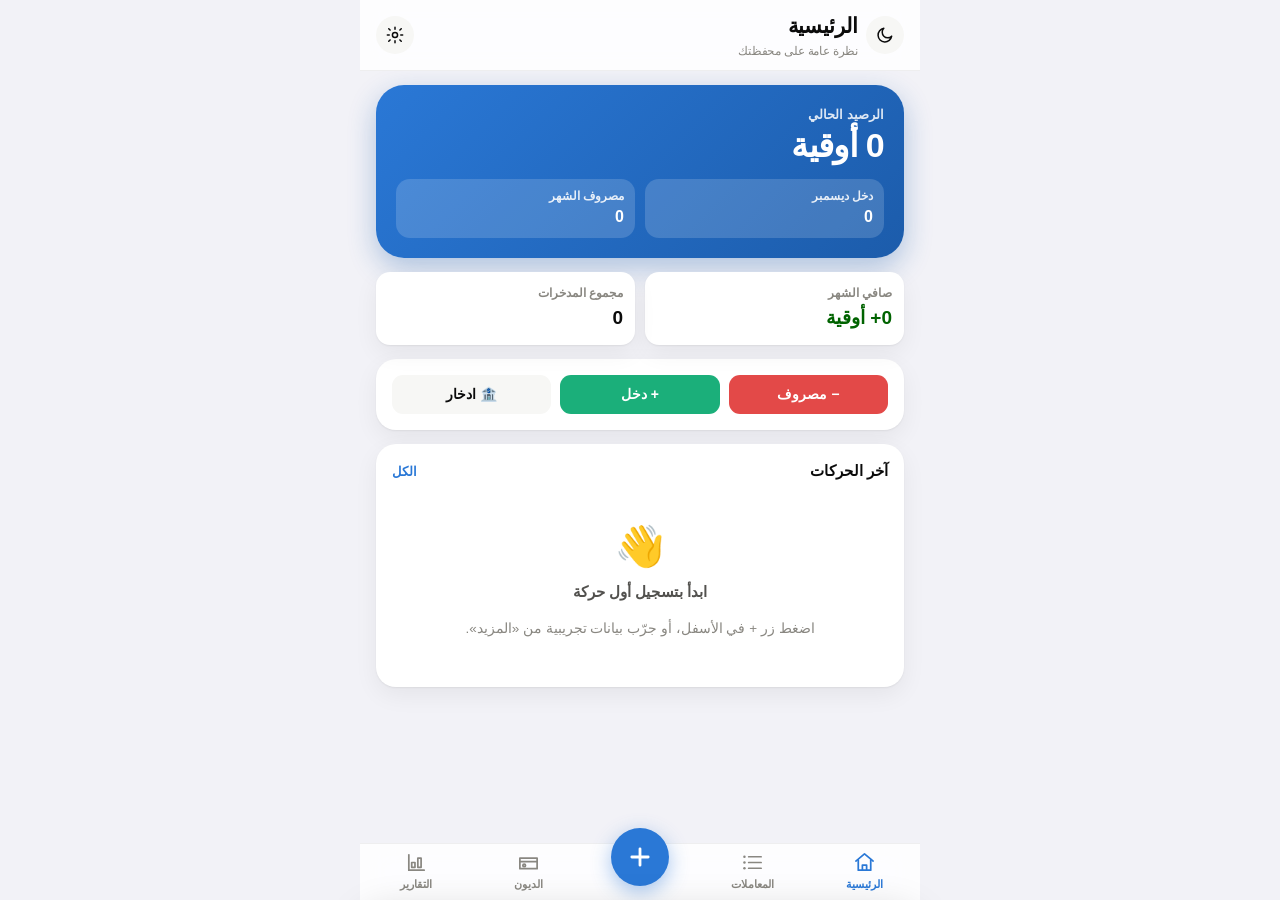
<file: masarif/index.html>
<!DOCTYPE html>
<html lang="ar" dir="rtl">
<head>
<meta charset="utf-8">
<meta name="viewport" content="width=device-width, initial-scale=1, viewport-fit=cover">
<title>مصاريف — دفتر الحسابات و الدخل</title>
<meta name="description" content="محفظتك على الهاتف: المصروفات، الراتب، المدخرات، الديون والتقارير. يعمل بدون إنترنت وبياناتك تبقى على جهازك.">

<meta name="theme-color" content="#f2f2f7" media="(prefers-color-scheme: light)">
<meta name="theme-color" content="#000000" media="(prefers-color-scheme: dark)">
<meta name="apple-mobile-web-app-capable" content="yes">
<meta name="mobile-web-app-capable" content="yes">
<meta name="apple-mobile-web-app-status-bar-style" content="default">
<meta name="apple-mobile-web-app-title" content="مصاريف">
<meta name="format-detection" content="telephone=no">

<link rel="manifest" href="manifest.webmanifest">
<link rel="apple-touch-icon" href="icons/icon-180.png">
<link rel="icon" type="image/png" sizes="192x192" href="icons/icon-192.png">
<link rel="stylesheet" href="css/app.css">
</head>
<body>

<!-- ملف الأيقونات المتجهة المستخدمة في الواجهة -->
<svg width="0" height="0" style="position:absolute" aria-hidden="true" focusable="false">
  <defs>
    <symbol id="i-home" viewBox="0 0 24 24" fill="none" stroke="currentColor" stroke-width="1.8" stroke-linecap="round" stroke-linejoin="round">
      <path d="M3 10.5 12 3l9 7.5"/><path d="M5.5 9.5V20h13V9.5"/><path d="M9.8 20v-5.3h4.4V20"/>
    </symbol>
    <symbol id="i-list" viewBox="0 0 24 24" fill="none" stroke="currentColor" stroke-width="1.8" stroke-linecap="round" stroke-linejoin="round">
      <path d="M8 6h13M8 12h13M8 18h13"/><circle cx="3.6" cy="6" r="1.3" fill="currentColor" stroke="none"/><circle cx="3.6" cy="12" r="1.3" fill="currentColor" stroke="none"/><circle cx="3.6" cy="18" r="1.3" fill="currentColor" stroke="none"/>
    </symbol>
    <symbol id="i-debt" viewBox="0 0 24 24" fill="none" stroke="currentColor" stroke-width="1.8" stroke-linecap="round" stroke-linejoin="round">
      <path d="M3 7.5h18v11H3z"/><path d="M3 11h18"/><circle cx="7.5" cy="15" r="1.4"/>
    </symbol>
    <symbol id="i-chart" viewBox="0 0 24 24" fill="none" stroke="currentColor" stroke-width="1.8" stroke-linecap="round" stroke-linejoin="round">
      <path d="M4 20V4"/><path d="M4 20h16"/><rect x="7" y="12" width="3.4" height="5"/><rect x="13.4" y="7.5" width="3.4" height="9.5"/>
    </symbol>
    <symbol id="i-gear" viewBox="0 0 24 24" fill="none" stroke="currentColor" stroke-width="1.8" stroke-linecap="round" stroke-linejoin="round">
      <circle cx="12" cy="12" r="3.1"/>
      <path d="M12 2.8v2.3M12 18.9v2.3M4.5 4.5l1.6 1.6M17.9 17.9l1.6 1.6M2.8 12h2.3M18.9 12h2.3M4.5 19.5l1.6-1.6M17.9 6.1l1.6-1.6"/>
    </symbol>
    <symbol id="i-plus" viewBox="0 0 24 24" fill="none" stroke="currentColor" stroke-width="2.4" stroke-linecap="round">
      <path d="M12 5v14M5 12h14"/>
    </symbol>
    <symbol id="i-prev" viewBox="0 0 24 24" fill="none" stroke="currentColor" stroke-width="2" stroke-linecap="round" stroke-linejoin="round">
      <path d="M15 5l-7 7 7 7"/>
    </symbol>
    <symbol id="i-next" viewBox="0 0 24 24" fill="none" stroke="currentColor" stroke-width="2" stroke-linecap="round" stroke-linejoin="round">
      <path d="M9 5l7 7-7 7"/>
    </symbol>
    <symbol id="i-search" viewBox="0 0 24 24" fill="none" stroke="currentColor" stroke-width="2" stroke-linecap="round">
      <circle cx="10.5" cy="10.5" r="6.5"/><path d="M15.5 15.5 21 21"/>
    </symbol>
    <symbol id="i-lock" viewBox="0 0 24 24" fill="none" stroke="currentColor" stroke-width="1.8" stroke-linecap="round" stroke-linejoin="round">
      <rect x="5" y="10.5" width="14" height="10" rx="2.4"/><path d="M8.3 10.5V7.8a3.7 3.7 0 0 1 7.4 0v2.7"/>
    </symbol>
    <symbol id="i-chev" viewBox="0 0 24 24" fill="none" stroke="currentColor" stroke-width="2.2" stroke-linecap="round" stroke-linejoin="round">
      <path d="M14 6l-6 6 6 6"/>
    </symbol>
    <symbol id="i-piggy" viewBox="0 0 24 24" fill="none" stroke="currentColor" stroke-width="1.8" stroke-linecap="round" stroke-linejoin="round">
      <path d="M4 13.5a6.5 6.5 0 0 1 6.5-6.5h4A5.5 5.5 0 0 1 20 12.5v1a5.5 5.5 0 0 1-5.5 5.5h-4A6.5 6.5 0 0 1 4 13.5z"/>
      <circle cx="15.5" cy="12" r="1" fill="currentColor" stroke="none"/><path d="M8 19v1.6M16 19v1.6"/>
    </symbol>
    <symbol id="i-trash" viewBox="0 0 24 24" fill="none" stroke="currentColor" stroke-width="1.8" stroke-linecap="round" stroke-linejoin="round">
      <path d="M4 7h16"/><path d="M9.5 7V4.8h5V7"/><path d="M6.4 7l.9 12.4h9.4L17.6 7"/><path d="M10.4 11v5M13.6 11v5"/>
    </symbol>
    <symbol id="i-theme" viewBox="0 0 24 24" fill="none" stroke="currentColor" stroke-width="1.8" stroke-linecap="round" stroke-linejoin="round">
      <path d="M20 13.4A8.2 8.2 0 1 1 10.6 4a6.6 6.6 0 0 0 9.4 9.4z"/>
    </symbol>
  </defs>
</svg>

<div class="app">

  <header class="topbar">
    <button class="icon-btn" id="themeBtn" type="button" aria-label="تبديل الوضع الليلي">
      <svg aria-hidden="true"><use href="#i-theme"/></svg>
    </button>
    <h1 id="screenTitle">الرئيسية<span class="sub" id="screenSub">نظرة عامة على محفظتك</span></h1>
    <button class="icon-btn" id="moreBtn" type="button" aria-label="المزيد والإعدادات">
      <svg aria-hidden="true"><use href="#i-gear"/></svg>
    </button>
  </header>

  <main>
    <section class="screen is-active" id="screen-home"    role="tabpanel" aria-labelledby="tab-home"></section>
    <section class="screen"           id="screen-tx"      role="tabpanel" aria-labelledby="tab-tx"></section>
    <section class="screen"           id="screen-debts"   role="tabpanel" aria-labelledby="tab-debts"></section>
    <section class="screen"           id="screen-reports" role="tabpanel" aria-labelledby="tab-reports"></section>
    <section class="screen"           id="screen-goals"   aria-label="المدخرات"></section>
    <section class="screen"           id="screen-more"    aria-label="المزيد والإعدادات"></section>
  </main>

  <nav class="tabbar" role="tablist" aria-label="أقسام التطبيق">
    <button type="button" id="tab-home"    role="tab" aria-selected="true"  data-screen="home">
      <svg aria-hidden="true"><use href="#i-home"/></svg>الرئيسية
    </button>
    <button type="button" id="tab-tx"      role="tab" aria-selected="false" data-screen="tx">
      <svg aria-hidden="true"><use href="#i-list"/></svg>المعاملات
    </button>
    <button type="button" tabindex="-1" aria-hidden="true"></button>
    <button type="button" id="tab-debts"   role="tab" aria-selected="false" data-screen="debts">
      <svg aria-hidden="true"><use href="#i-debt"/></svg>الديون
    </button>
    <button type="button" id="tab-reports" role="tab" aria-selected="false" data-screen="reports">
      <svg aria-hidden="true"><use href="#i-chart"/></svg>التقارير
    </button>
  </nav>

  <button class="fab" id="fab" type="button" aria-label="إضافة معاملة جديدة">
    <svg aria-hidden="true"><use href="#i-plus"/></svg>
  </button>
</div>

<!-- اللوح المنسدل العام -->
<div class="scrim" id="scrim" hidden></div>
<div class="sheet" id="sheet" role="dialog" aria-modal="true" aria-labelledby="sheetTitle" hidden>
  <div class="sheet-head">
    <button type="button" id="sheetClose">إلغاء</button>
    <h2 id="sheetTitle"></h2>
    <button type="button" id="sheetAction" hidden>حفظ</button>
  </div>
  <div class="sheet-body" id="sheetBody"></div>
</div>

<!-- شاشة القفل برمز PIN -->
<div class="lock" id="lock" role="dialog" aria-modal="true" aria-labelledby="lockTitle">
  <div class="ico" aria-hidden="true">🔒</div>
  <h2 id="lockTitle">أدخل رمز القفل</h2>
  <div class="dots" id="lockDots" aria-hidden="true"><i></i><i></i><i></i><i></i></div>
  <p class="msg" id="lockMsg" role="status" aria-live="polite"></p>
  <div class="keypad" id="keypad"></div>
</div>

<div class="toast" id="toast" role="status" aria-live="polite"><div></div></div>

<script src="js/format.js"></script>
<script src="js/db.js"></script>
<script src="js/ui.js"></script>
<script src="js/charts.js"></script>
<script src="js/app.js"></script>
</body>
</html>
</file>
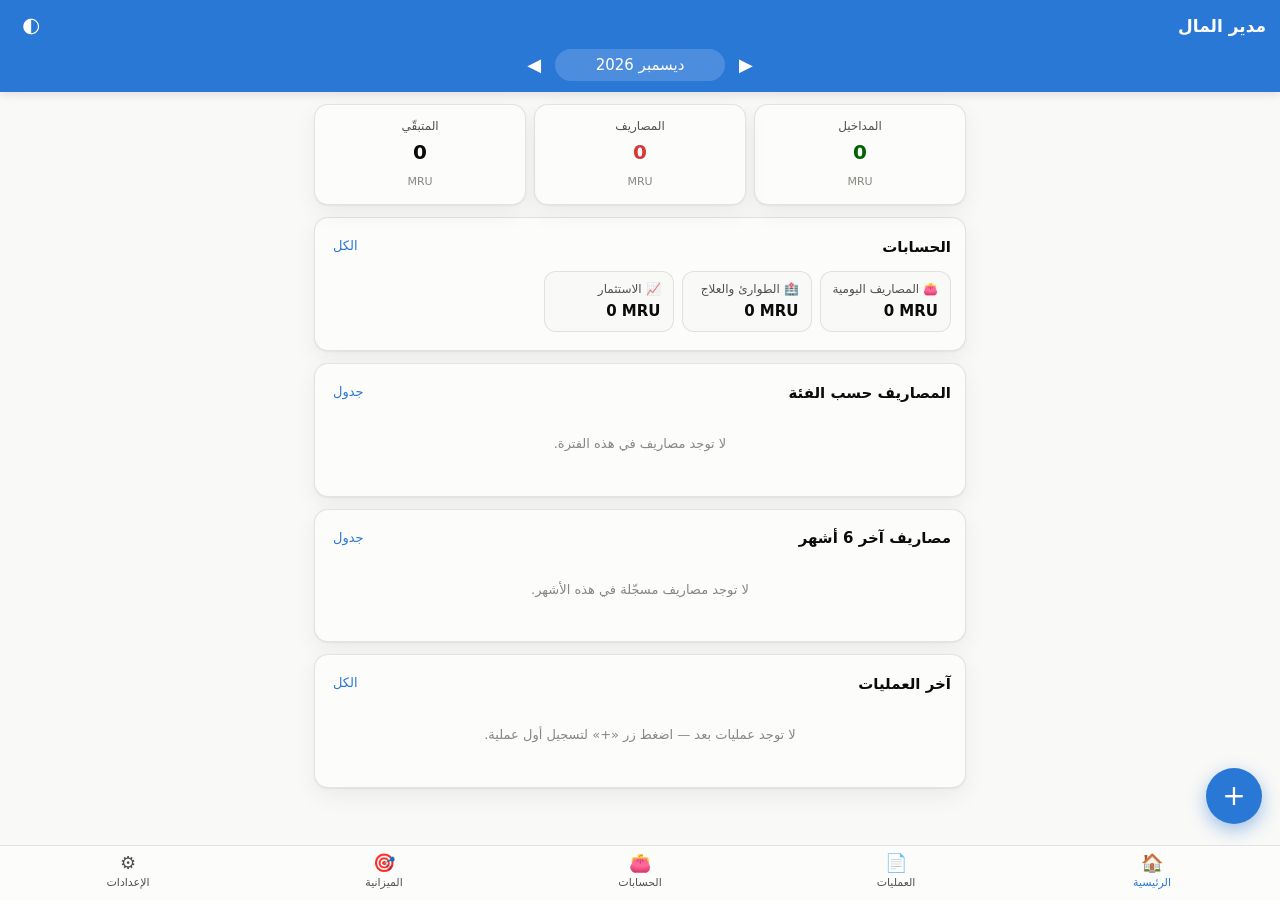
<file: money-manager/index.html>
<!DOCTYPE html>
<html lang="ar" dir="rtl">
  <head>
    <meta charset="UTF-8" />
    <meta name="viewport" content="width=device-width, initial-scale=1.0, viewport-fit=cover" />
    <title>مدير المال</title>
    <meta name="description" content="تطبيق لتسجيل المصاريف والمداخيل، مع حسابات متعددة وميزانية شهرية لكل فئة. يعمل بدون إنترنت." />
    <meta name="theme-color" content="#2a78d6" />
    <link rel="manifest" href="manifest.webmanifest" />
    <link rel="icon" href="icons/icon-192.png" />
    <link rel="apple-touch-icon" href="icons/apple-touch-icon.png" />
    <meta name="apple-mobile-web-app-capable" content="yes" />
    <meta name="apple-mobile-web-app-title" content="مدير المال" />
    <link rel="stylesheet" href="css/app.css" />
  </head>
  <body>
    <!-- Start Header -->
    <header class="app-bar">
      <div class="app-bar-row">
        <h1 class="app-title">مدير المال</h1>
        <button class="icon-btn" id="theme-btn" type="button" aria-label="تبديل المظهر">
          <span id="theme-icon" aria-hidden="true">🌙</span>
        </button>
      </div>
      <div class="month-nav" id="month-nav">
        <button class="icon-btn" type="button" data-month-step="-1" aria-label="الشهر السابق">▶</button>
        <button class="month-label" type="button" id="month-label" aria-label="اختيار الشهر"></button>
        <button class="icon-btn" type="button" data-month-step="1" aria-label="الشهر التالي">◀</button>
      </div>
    </header>
    <!-- End Header -->

    <main id="main">
      <!-- Start Home -->
      <section class="view" id="view-home">
        <div class="tiles" id="home-tiles"></div>
        <div class="card" id="home-alerts-card" hidden>
          <h2 class="card-title">تنبيهات الميزانية</h2>
          <div id="home-alerts"></div>
        </div>
        <div class="card">
          <div class="card-head">
            <h2 class="card-title">الحسابات</h2>
            <button class="link-btn" type="button" data-go="accounts">الكل</button>
          </div>
          <div class="acc-strip" id="home-accounts"></div>
        </div>
        <div class="card">
          <div class="card-head">
            <h2 class="card-title">المصاريف حسب الفئة</h2>
            <button class="link-btn" type="button" id="toggle-table">جدول</button>
          </div>
          <div id="home-breakdown"></div>
        </div>
        <div class="card">
          <div class="card-head">
            <h2 class="card-title">مصاريف آخر 6 أشهر</h2>
            <button class="link-btn" type="button" id="toggle-trend">جدول</button>
          </div>
          <div id="home-trend"></div>
        </div>
        <div class="card">
          <div class="card-head">
            <h2 class="card-title">آخر العمليات</h2>
            <button class="link-btn" type="button" data-go="tx">الكل</button>
          </div>
          <div id="home-recent"></div>
        </div>
      </section>
      <!-- End Home -->

      <!-- Start Transactions -->
      <section class="view" id="view-tx" hidden>
        <div class="filters">
          <input class="field" type="search" id="tx-search" placeholder="بحث في الملاحظات…" />
          <select class="field" id="tx-account"></select>
          <select class="field" id="tx-kind">
            <option value="all">كل الأنواع</option>
            <option value="expense">مصروف</option>
            <option value="income">مدخول</option>
            <option value="transfer">تحويل</option>
          </select>
          <label class="check">
            <input type="checkbox" id="tx-all-months" />
            <span>البحث في كل الأشهر</span>
          </label>
        </div>
        <div id="tx-list"></div>
      </section>
      <!-- End Transactions -->

      <!-- Start Accounts -->
      <section class="view" id="view-accounts" hidden>
        <div class="card">
          <div class="card-head">
            <h2 class="card-title">مجموع الأرصدة</h2>
            <strong class="big-num" id="accounts-total"></strong>
          </div>
        </div>
        <div id="accounts-list"></div>
        <div class="row-actions">
          <button class="btn" type="button" id="add-account">+ حساب جديد</button>
          <button class="btn ghost" type="button" id="add-transfer">↔ تحويل بين الحسابات</button>
        </div>
      </section>
      <!-- End Accounts -->

      <!-- Start Budgets -->
      <section class="view" id="view-budgets" hidden>
        <div class="card">
          <div class="card-head">
            <h2 class="card-title">ميزانية الشهر</h2>
            <strong class="big-num" id="budget-total"></strong>
          </div>
          <div id="budget-overall"></div>
        </div>
        <div id="budgets-list"></div>
        <div class="row-actions">
          <button class="btn ghost" type="button" id="manage-categories">إدارة الفئات</button>
          <button class="btn ghost" type="button" id="manage-recurring">العمليات الثابتة</button>
        </div>
      </section>
      <!-- End Budgets -->

      <!-- Start Settings -->
      <section class="view" id="view-settings" hidden>
        <div class="card">
          <h2 class="card-title">الإعدادات</h2>
          <label class="setting">
            <span>رمز العملة</span>
            <input class="field" id="set-currency" maxlength="8" />
          </label>
          <label class="setting">
            <span>المظهر</span>
            <select class="field" id="set-theme">
              <option value="auto">حسب النظام</option>
              <option value="light">فاتح</option>
              <option value="dark">داكن</option>
            </select>
          </label>
          <label class="setting">
            <span>بداية الشهر المالي</span>
            <select class="field" id="set-start-day"></select>
          </label>
        </div>
        <div class="card">
          <h2 class="card-title">النسخ الاحتياطي</h2>
          <p class="muted">بياناتك محفوظة داخل هذا الجهاز فقط ولا تُرسل لأي خادم. احفظ نسخة من وقت لآخر. إن كان التنزيل غير متاح، استعمل «نسخ النسخة».</p>
          <div class="row-actions">
            <button class="btn" type="button" id="export-btn">تصدير نسخة (JSON)</button>
            <button class="btn ghost" type="button" id="import-btn">استيراد نسخة</button>
            <button class="btn ghost" type="button" id="csv-btn">تصدير CSV</button>
            <button class="btn ghost" type="button" id="copy-btn">نسخ النسخة</button>
            <button class="btn ghost" type="button" id="paste-btn">لصق نسخة</button>
            <input type="file" id="import-file" accept="application/json,.json" hidden />
          </div>
        </div>
        <div class="card">
          <h2 class="card-title">التنصيب على الجوال</h2>
          <p class="muted" id="install-hint">افتح الصفحة في المتصفح ثم اختر «إضافة إلى الشاشة الرئيسية».</p>
          <div class="row-actions">
            <button class="btn" type="button" id="install-btn" hidden>تنصيب التطبيق</button>
          </div>
        </div>
        <div class="card danger-card">
          <h2 class="card-title">منطقة الخطر</h2>
          <div class="row-actions">
            <button class="btn danger" type="button" id="wipe-btn">حذف كل البيانات</button>
          </div>
        </div>
        <p class="muted center">مدير المال — إصدار <span id="app-version"></span></p>
      </section>
      <!-- End Settings -->
    </main>

    <button class="fab" type="button" id="fab" aria-label="إضافة عملية">+</button>

    <!-- Start Bottom Nav -->
    <nav class="tabbar" id="tabbar">
      <button class="tab is-active" type="button" data-go="home"><span aria-hidden="true">🏠</span>الرئيسية</button>
      <button class="tab" type="button" data-go="tx"><span aria-hidden="true">📄</span>العمليات</button>
      <button class="tab" type="button" data-go="accounts"><span aria-hidden="true">👛</span>الحسابات</button>
      <button class="tab" type="button" data-go="budgets"><span aria-hidden="true">🎯</span>الميزانية</button>
      <button class="tab" type="button" data-go="settings"><span aria-hidden="true">⚙️</span>الإعدادات</button>
    </nav>
    <!-- End Bottom Nav -->

    <div class="sheet-backdrop" id="sheet-backdrop" hidden>
      <div class="sheet" id="sheet" role="dialog" aria-modal="true" aria-labelledby="sheet-title">
        <div class="sheet-head">
          <h2 id="sheet-title">عملية جديدة</h2>
          <button class="icon-btn" type="button" id="sheet-close" aria-label="إغلاق">✕</button>
        </div>
        <div class="sheet-body" id="sheet-body"></div>
      </div>
    </div>

    <div class="toast-wrap" id="toasts" aria-live="polite"></div>

    <script src="js/app.js"></script>
  </body>
</html>
</file>
<file: masarif/css/app.css>
/* ==========================================================================
   مصاريف — دفتر الحسابات و الدخل
   ورقة الأنماط الرئيسية. تصميم على نمط iOS، اتجاه من اليمين إلى اليسار.
   ========================================================================== */

:root {
  color-scheme: light;

  /* ----- الأسطح والنص ----- */
  --plane:            #f2f2f7;
  --surface-1:        #ffffff;
  --surface-2:        #f7f7f5;
  --surface-raised:   rgba(255, 255, 255, 0.82);
  --text-primary:     #0b0b0b;
  --text-secondary:   #52514e;
  --text-muted:       #898781;
  --separator:        rgba(11, 11, 11, 0.10);
  --hairline:         rgba(11, 11, 11, 0.06);
  --overlay:          rgba(11, 11, 11, 0.42);

  /* ----- الهوية والدلالات ----- */
  --accent:           #2a78d6;
  --accent-soft:      #e8f1fd;
  --income:           #1baf7a;
  --income-soft:      #e4f6ee;
  --expense:          #e34948;
  --expense-soft:     #fdeaea;
  --warning:          #fab219;
  --critical:         #d03b3b;
  --good:             #0ca30c;
  --success-text:     #006300;

  /* ----- لوحة الرسوم البيانية (ترتيب ثابت، لا يُدوَّر) ----- */
  --series-1: #2a78d6;
  --series-2: #eb6834;
  --series-3: #1baf7a;
  --series-4: #eda100;
  --series-5: #e87ba4;
  --series-6: #008300;
  --series-7: #4a3aa7;
  --series-8: #e34948;
  --grid:     #e1e0d9;
  --baseline: #c3c2b7;

  /* ----- المقاييس ----- */
  --r-sm: 10px;
  --r-md: 14px;
  --r-lg: 20px;
  --r-xl: 28px;
  --gutter: 16px;
  --tabbar-h: 56px;
  --shadow-1: 0 1px 2px rgba(11, 11, 11, 0.06), 0 8px 24px rgba(11, 11, 11, 0.06);
  --shadow-2: 0 12px 40px rgba(11, 11, 11, 0.18);

  --font: -apple-system, BlinkMacSystemFont, "SF Arabic", "Segoe UI",
          "Noto Naskh Arabic", "Noto Sans Arabic", Tahoma, Arial, sans-serif;
}

/* الوضع الداكن يُختار خطوة بخطوة، وليس انعكاسًا آليًا */
@media (prefers-color-scheme: dark) {
  :root:not([data-theme="light"]) {
    color-scheme: dark;
    --plane:          #000000;
    --surface-1:      #1c1c1e;
    --surface-2:      #2c2c2e;
    --surface-raised: rgba(28, 28, 30, 0.86);
    --text-primary:   #ffffff;
    --text-secondary: #c3c2b7;
    --text-muted:     #898781;
    --separator:      rgba(255, 255, 255, 0.12);
    --hairline:       rgba(255, 255, 255, 0.07);
    --overlay:        rgba(0, 0, 0, 0.6);

    --accent:         #3987e5;
    --accent-soft:    #16294a;
    --income:         #199e70;
    --income-soft:    #10322a;
    --expense:        #e66767;
    --expense-soft:   #3a1f22;
    --success-text:   #0ca30c;

    --series-1: #3987e5;
    --series-2: #d95926;
    --series-3: #199e70;
    --series-4: #c98500;
    --series-5: #d55181;
    --series-6: #008300;
    --series-7: #9085e9;
    --series-8: #e66767;
    --grid:     #2c2c2a;
    --baseline: #383835;

    --shadow-1: 0 1px 2px rgba(0, 0, 0, 0.5), 0 8px 24px rgba(0, 0, 0, 0.45);
    --shadow-2: 0 12px 40px rgba(0, 0, 0, 0.6);
  }
}

:root[data-theme="dark"] {
  color-scheme: dark;
  --plane:          #000000;
  --surface-1:      #1c1c1e;
  --surface-2:      #2c2c2e;
  --surface-raised: rgba(28, 28, 30, 0.86);
  --text-primary:   #ffffff;
  --text-secondary: #c3c2b7;
  --text-muted:     #898781;
  --separator:      rgba(255, 255, 255, 0.12);
  --hairline:       rgba(255, 255, 255, 0.07);
  --overlay:        rgba(0, 0, 0, 0.6);

  --accent:         #3987e5;
  --accent-soft:    #16294a;
  --income:         #199e70;
  --income-soft:    #10322a;
  --expense:        #e66767;
  --expense-soft:   #3a1f22;
  --success-text:   #0ca30c;

  --series-1: #3987e5;
  --series-2: #d95926;
  --series-3: #199e70;
  --series-4: #c98500;
  --series-5: #d55181;
  --series-6: #008300;
  --series-7: #9085e9;
  --series-8: #e66767;
  --grid:     #2c2c2a;
  --baseline: #383835;

  --shadow-1: 0 1px 2px rgba(0, 0, 0, 0.5), 0 8px 24px rgba(0, 0, 0, 0.45);
  --shadow-2: 0 12px 40px rgba(0, 0, 0, 0.6);
}

* { box-sizing: border-box; }

html, body {
  margin: 0;
  padding: 0;
  min-height: 100%;
}

body {
  background: var(--plane);
  color: var(--text-primary);
  font-family: var(--font);
  font-size: 16px;
  line-height: 1.5;
  -webkit-font-smoothing: antialiased;
  -webkit-text-size-adjust: 100%;
  overflow-x: hidden;
  overscroll-behavior-y: none;
}

button, input, select, textarea { font: inherit; color: inherit; }
button { cursor: pointer; }
a { color: var(--accent); }

/* منع تحديد النص العابر عند النقر المتكرر على أزرار الواجهة */
.tabbar, .seg, .fab, .month-nav { -webkit-user-select: none; user-select: none; }

/* ==========================================================================
   الهيكل العام
   ========================================================================== */

.app {
  max-width: 560px;
  margin: 0 auto;
  min-height: 100dvh;
  display: flex;
  flex-direction: column;
}

.topbar {
  position: sticky;
  top: 0;
  z-index: 30;
  display: flex;
  align-items: center;
  gap: 8px;
  padding: calc(env(safe-area-inset-top, 0px) + 10px) var(--gutter) 10px;
  background: var(--surface-raised);
  -webkit-backdrop-filter: saturate(180%) blur(16px);
  backdrop-filter: saturate(180%) blur(16px);
  border-bottom: 1px solid var(--hairline);
}

.topbar h1 {
  margin: 0;
  font-size: 21px;
  font-weight: 700;
  letter-spacing: -0.01em;
  flex: 1;
  min-width: 0;
}

.topbar .sub {
  display: block;
  font-size: 12px;
  font-weight: 500;
  color: var(--text-muted);
}

.icon-btn {
  display: inline-flex;
  align-items: center;
  justify-content: center;
  width: 38px;
  height: 38px;
  border: 0;
  border-radius: 50%;
  background: var(--surface-2);
  color: var(--text-primary);
  flex: none;
}
.icon-btn:active { transform: scale(0.94); }
.icon-btn svg { width: 20px; height: 20px; }

main {
  flex: 1;
  padding: 14px var(--gutter) calc(var(--tabbar-h) + env(safe-area-inset-bottom, 0px) + 92px);
}

.screen { display: none; }
.screen.is-active { display: block; animation: fade 0.18s ease-out; }
@keyframes fade { from { opacity: 0; transform: translateY(6px); } to { opacity: 1; transform: none; } }

@media (prefers-reduced-motion: reduce) {
  .screen.is-active { animation: none; }
  * { transition-duration: 0.01ms !important; }
}

/* ==========================================================================
   شريط التبويبات السفلي
   ========================================================================== */

.tabbar {
  position: fixed;
  inset-inline: 0;
  bottom: 0;
  z-index: 40;
  display: flex;
  max-width: 560px;
  margin: 0 auto;
  padding-bottom: env(safe-area-inset-bottom, 0px);
  background: var(--surface-raised);
  -webkit-backdrop-filter: saturate(180%) blur(16px);
  backdrop-filter: saturate(180%) blur(16px);
  border-top: 1px solid var(--hairline);
}

.tabbar button {
  flex: 1;
  border: 0;
  background: none;
  padding: 7px 2px 6px;
  display: flex;
  flex-direction: column;
  align-items: center;
  gap: 3px;
  font-size: 10.5px;
  font-weight: 600;
  color: var(--text-muted);
  height: var(--tabbar-h);
}
.tabbar button svg { width: 23px; height: 23px; }
.tabbar button[aria-selected="true"] { color: var(--accent); }
.tabbar button:nth-child(3) { visibility: hidden; }  /* مكان زر الإضافة */

.fab {
  position: fixed;
  bottom: calc(env(safe-area-inset-bottom, 0px) + 14px);
  inset-inline-start: 50%;
  transform: translateX(50%);
  z-index: 45;
  width: 58px;
  height: 58px;
  border: 0;
  border-radius: 50%;
  background: var(--accent);
  color: #fff;
  box-shadow: 0 6px 20px rgba(42, 120, 214, 0.42);
  display: grid;
  place-items: center;
}
:root[dir] .fab { transform: translateX(50%); }
.fab:active { transform: translateX(50%) scale(0.92); }
.fab svg { width: 28px; height: 28px; }

/* ==========================================================================
   البطاقات والقوائم
   ========================================================================== */

.card {
  background: var(--surface-1);
  border-radius: var(--r-lg);
  box-shadow: var(--shadow-1);
  padding: 16px;
  margin-bottom: 14px;
}
.card.flush { padding: 0; overflow: hidden; }

.card-title {
  display: flex;
  align-items: baseline;
  justify-content: space-between;
  gap: 8px;
  margin: 0 0 12px;
  font-size: 15px;
  font-weight: 700;
}
.card-title .link {
  font-size: 13px;
  font-weight: 600;
  color: var(--accent);
  background: none;
  border: 0;
  padding: 0;
}

.section-label {
  margin: 20px 4px 8px;
  font-size: 12.5px;
  font-weight: 700;
  color: var(--text-muted);
  letter-spacing: 0.01em;
}

/* بطاقة الرصيد */
.balance {
  background: linear-gradient(135deg, var(--accent), #1c5cab);
  color: #fff;
  border-radius: var(--r-xl);
  padding: 20px;
  margin-bottom: 14px;
  box-shadow: 0 10px 28px rgba(28, 92, 171, 0.32);
}
.balance .lbl { font-size: 13px; opacity: 0.85; font-weight: 600; }
.balance .amount {
  font-size: 34px;
  font-weight: 800;
  letter-spacing: -0.02em;
  margin: 2px 0 14px;
  line-height: 1.15;
  word-break: break-word;
}
.balance .split { display: flex; gap: 10px; }
.balance .split > div {
  flex: 1;
  background: rgba(255, 255, 255, 0.16);
  border-radius: var(--r-md);
  padding: 9px 11px;
}
.balance .split .k { font-size: 11.5px; opacity: 0.88; font-weight: 600; }
.balance .split .v { font-size: 16px; font-weight: 700; }

/* صفوف القوائم */
.rows { list-style: none; margin: 0; padding: 0; }
.row {
  display: flex;
  align-items: center;
  gap: 12px;
  padding: 11px 16px;
  border-top: 1px solid var(--hairline);
  background: none;
  border-inline: 0;
  border-bottom: 0;
  width: 100%;
  text-align: start;
  color: inherit;
}
.rows > :first-child .row, .rows > .row:first-child { border-top: 0; }
.row:active { background: var(--surface-2); }

.avatar {
  flex: none;
  width: 40px;
  height: 40px;
  border-radius: 12px;
  display: grid;
  place-items: center;
  font-size: 20px;
  background: var(--surface-2);
  line-height: 1;
}
.row .body { flex: 1; min-width: 0; }
.row .body .t {
  display: block;
  font-size: 15px;
  font-weight: 600;
  white-space: nowrap;
  overflow: hidden;
  text-overflow: ellipsis;
}
.row .body .s {
  display: block;
  font-size: 12.5px;
  color: var(--text-muted);
  white-space: nowrap;
  overflow: hidden;
  text-overflow: ellipsis;
}
.row .amt {
  display: block;
  flex: none;
  max-width: 42%;
  font-size: 15px;
  font-weight: 700;
  font-variant-numeric: tabular-nums;
  white-space: nowrap;
}
.amt.in  { color: var(--success-text); }
.amt.out { color: var(--expense); }

.day-head {
  display: flex;
  justify-content: space-between;
  gap: 10px;
  padding: 8px 16px;
  background: var(--surface-2);
  font-size: 12px;
  font-weight: 700;
  color: var(--text-secondary);
}
.day-head .n { font-variant-numeric: tabular-nums; color: var(--text-muted); }

/* ==========================================================================
   عناصر التحكم
   ========================================================================== */

.seg {
  display: flex;
  gap: 3px;
  padding: 3px;
  background: var(--surface-2);
  border-radius: 12px;
  margin-bottom: 14px;
}
.seg button {
  flex: 1;
  border: 0;
  border-radius: 9px;
  background: none;
  padding: 7px 4px;
  font-size: 13.5px;
  font-weight: 600;
  color: var(--text-secondary);
}
.seg button[aria-selected="true"] {
  background: var(--surface-1);
  color: var(--text-primary);
  box-shadow: 0 1px 3px rgba(11, 11, 11, 0.12);
}

.month-nav {
  display: flex;
  align-items: center;
  gap: 8px;
  margin-bottom: 12px;
}
.month-nav .name {
  flex: 1;
  text-align: center;
  font-size: 15px;
  font-weight: 700;
}
.month-nav button {
  width: 34px;
  height: 34px;
  border: 0;
  border-radius: 50%;
  background: var(--surface-1);
  box-shadow: var(--shadow-1);
  display: grid;
  place-items: center;
}
.month-nav svg { width: 17px; height: 17px; }

.search {
  display: flex;
  align-items: center;
  gap: 8px;
  background: var(--surface-2);
  border-radius: 12px;
  padding: 8px 12px;
  margin-bottom: 12px;
}
.search input {
  flex: 1;
  border: 0;
  background: none;
  outline: none;
  font-size: 15px;
  min-width: 0;
}
.search svg { width: 17px; height: 17px; color: var(--text-muted); flex: none; }

.chips { display: flex; flex-wrap: wrap; gap: 7px; margin-bottom: 12px; }
.chip {
  border: 1px solid var(--separator);
  background: var(--surface-1);
  border-radius: 999px;
  padding: 6px 13px;
  font-size: 13px;
  font-weight: 600;
  color: var(--text-secondary);
}
.chip[aria-pressed="true"] {
  background: var(--accent);
  border-color: var(--accent);
  color: #fff;
}

.btn {
  display: inline-flex;
  align-items: center;
  justify-content: center;
  gap: 7px;
  border: 0;
  border-radius: 13px;
  padding: 13px 18px;
  font-size: 16px;
  font-weight: 700;
  background: var(--accent);
  color: #fff;
  width: 100%;
}
.btn:active { opacity: 0.85; }
.btn.ghost { background: var(--surface-2); color: var(--text-primary); }
.btn.danger { background: var(--expense-soft); color: var(--critical); }
.btn.sm { padding: 9px 14px; font-size: 14px; border-radius: 11px; width: auto; }

.empty {
  text-align: center;
  padding: 34px 18px;
  color: var(--text-muted);
}
.empty .ico { font-size: 40px; line-height: 1; margin-bottom: 8px; }
.empty .t { font-size: 15px; font-weight: 700; color: var(--text-secondary); }
.empty .s { font-size: 13.5px; margin-top: 3px; }

/* حقول النماذج */
.field { margin-bottom: 14px; }
.field > label {
  display: block;
  font-size: 12.5px;
  font-weight: 700;
  color: var(--text-secondary);
  margin-bottom: 6px;
}
.field > input[type="text"],
.field > input[type="number"],
.field > input[type="date"],
.field > input[type="password"],
.field > textarea,
.field > select {
  width: 100%;
  border: 1px solid var(--separator);
  border-radius: 12px;
  background: var(--surface-1);
  padding: 12px 13px;
  font-size: 16px;
  outline: none;
}
.field > input:focus, .field > textarea:focus, .field > select:focus {
  border-color: var(--accent);
  box-shadow: 0 0 0 3px var(--accent-soft);
}
.field > textarea { resize: vertical; min-height: 68px; }
.field .hint { font-size: 12px; color: var(--text-muted); margin-top: 5px; }
.field.err > input, .field.err > select { border-color: var(--critical); }
.field.err .amount-input { border-color: var(--critical); }
.field .err-msg { display: none; font-size: 12.5px; color: var(--critical); margin-top: 5px; font-weight: 600; }
.field.err .err-msg { display: block; }

.amount-input {
  display: flex;
  align-items: center;
  gap: 8px;
  border: 1px solid var(--separator);
  border-radius: 14px;
  background: var(--surface-1);
  padding: 8px 13px;
}
.amount-input input {
  flex: 1;
  border: 0;
  box-shadow: none;
  border: 0;
  background: none;
  outline: none;
  font-size: 30px;
  font-weight: 800;
  letter-spacing: -0.02em;
  min-width: 0;
  padding: 4px 0;
}
.amount-input .cur { font-size: 14px; font-weight: 700; color: var(--text-muted); flex: none; }

/* شبكة اختيار الفئة */
.picker-grid {
  display: grid;
  grid-template-columns: repeat(auto-fill, minmax(76px, 1fr));
  gap: 8px;
}
.picker-grid button {
  border: 1px solid var(--separator);
  background: var(--surface-1);
  border-radius: var(--r-md);
  padding: 10px 5px;
  display: flex;
  flex-direction: column;
  align-items: center;
  gap: 5px;
  font-size: 11.5px;
  font-weight: 600;
  line-height: 1.25;
  color: var(--text-secondary);
  min-height: 78px;
}
.picker-grid button .e { font-size: 22px; line-height: 1; }
.picker-grid button[aria-pressed="true"] {
  border-color: var(--accent);
  background: var(--accent-soft);
  color: var(--accent);
}

/* أشرطة الميزانية */
.budget { padding: 11px 0; border-top: 1px solid var(--hairline); }
.budget:first-child { border-top: 0; padding-top: 0; }
.budget .hd {
  display: flex;
  justify-content: space-between;
  gap: 8px;
  font-size: 13.5px;
  font-weight: 600;
  margin-bottom: 6px;
}
.budget .hd .v { color: var(--text-muted); font-variant-numeric: tabular-nums; }
.meter {
  height: 8px;
  border-radius: 999px;
  background: var(--surface-2);
  overflow: hidden;
}
.meter > span {
  display: block;
  height: 100%;
  border-radius: 999px;
  background: var(--accent);
  transition: width 0.3s ease;
}
.meter > span.warn { background: var(--warning); }
.meter > span.over { background: var(--critical); }
.budget .note { font-size: 12px; font-weight: 600; margin-top: 5px; }
.budget .note.over { color: var(--critical); }

/* ==========================================================================
   الألواح المنسدلة (sheets) والحوارات
   ========================================================================== */

.scrim {
  position: fixed;
  inset: 0;
  z-index: 50;
  background: var(--overlay);
  -webkit-backdrop-filter: blur(2px);
  backdrop-filter: blur(2px);
  opacity: 0;
  pointer-events: none;
  transition: opacity 0.22s ease;
}
.scrim.is-open { opacity: 1; pointer-events: auto; }

.sheet {
  position: fixed;
  inset-inline: 0;
  bottom: 0;
  z-index: 55;
  max-width: 560px;
  margin: 0 auto;
  max-height: 92dvh;
  display: flex;
  flex-direction: column;
  background: var(--plane);
  border-radius: var(--r-xl) var(--r-xl) 0 0;
  box-shadow: var(--shadow-2);
  transform: translateY(101%);
  transition: transform 0.26s cubic-bezier(0.32, 0.72, 0, 1);
}
.sheet.is-open { transform: none; }

.sheet-head {
  display: flex;
  align-items: center;
  gap: 10px;
  padding: 14px var(--gutter) 10px;
  border-bottom: 1px solid var(--hairline);
}
.sheet-head h2 { margin: 0; flex: 1; font-size: 17px; font-weight: 700; }
.sheet-head button {
  border: 0;
  background: none;
  padding: 4px 2px;
  font-size: 15px;
  font-weight: 600;
  color: var(--accent);
}
.sheet-body {
  padding: 14px var(--gutter) calc(env(safe-area-inset-bottom, 0px) + 20px);
  overflow-y: auto;
  -webkit-overflow-scrolling: touch;
}

/* ==========================================================================
   شاشة القفل
   ========================================================================== */

.lock {
  position: fixed;
  inset: 0;
  z-index: 90;
  background: var(--plane);
  display: none;
  flex-direction: column;
  align-items: center;
  justify-content: center;
  gap: 18px;
  padding: 24px;
}
.lock.is-open { display: flex; }
.lock .ico { font-size: 44px; }
.lock h2 { margin: 0; font-size: 19px; font-weight: 700; }
.lock .dots { display: flex; gap: 12px; }
.lock .dots i {
  width: 13px;
  height: 13px;
  border-radius: 50%;
  border: 2px solid var(--baseline);
  display: block;
}
.lock .dots i.on { background: var(--accent); border-color: var(--accent); }
.lock .msg { font-size: 13.5px; font-weight: 600; color: var(--critical); min-height: 20px; }
.keypad {
  display: grid;
  grid-template-columns: repeat(3, 72px);
  gap: 14px;
}
.keypad button {
  height: 72px;
  border: 0;
  border-radius: 50%;
  background: var(--surface-1);
  box-shadow: var(--shadow-1);
  font-size: 25px;
  font-weight: 600;
  font-variant-numeric: tabular-nums;
}
.keypad button.wide { background: none; box-shadow: none; font-size: 15px; font-weight: 700; }
.keypad button:active { background: var(--surface-2); }

/* ==========================================================================
   التنبيهات المؤقتة
   ========================================================================== */

.toast {
  position: fixed;
  inset-inline: 0;
  bottom: calc(env(safe-area-inset-bottom, 0px) + var(--tabbar-h) + 18px);
  z-index: 70;
  display: flex;
  justify-content: center;
  pointer-events: none;
  padding: 0 var(--gutter);
}
.toast > div {
  background: var(--text-primary);
  color: var(--plane);
  border-radius: 999px;
  padding: 10px 18px;
  font-size: 14px;
  font-weight: 600;
  box-shadow: var(--shadow-2);
  opacity: 0;
  transform: translateY(10px);
  transition: opacity 0.2s ease, transform 0.2s ease;
  max-width: 100%;
}
.toast.is-open > div { opacity: 1; transform: none; }

/* ==========================================================================
   الرسوم البيانية
   ========================================================================== */

.viz { margin: 0; }
.viz figcaption {
  font-size: 12.5px;
  color: var(--text-muted);
  margin-top: 8px;
  text-align: center;
}
.viz svg { display: block; width: 100%; height: auto; overflow: visible; }

.viz-legend {
  list-style: none;
  margin: 12px 0 0;
  padding: 0;
  display: flex;
  flex-wrap: wrap;
  gap: 6px 14px;
}
.viz-legend li {
  display: flex;
  align-items: center;
  gap: 6px;
  font-size: 12.5px;
  font-weight: 600;
  color: var(--text-secondary);
}
.viz-legend i {
  width: 10px;
  height: 10px;
  border-radius: 3px;
  flex: none;
}

.donut-center .big {
  font-size: 19px;
  font-weight: 800;
  fill: var(--text-primary);
}
.donut-center .small {
  font-size: 10.5px;
  font-weight: 600;
  fill: var(--text-muted);
}

.tick { font-size: 10px; font-weight: 600; fill: var(--text-muted); font-variant-numeric: tabular-nums; }
.gridline { stroke: var(--grid); stroke-width: 1; }
.axisline { stroke: var(--baseline); stroke-width: 1; }
.bar-label { font-size: 10px; font-weight: 700; fill: var(--text-secondary); font-variant-numeric: tabular-nums; }

.viz-hit { fill: transparent; cursor: pointer; }
.viz-mark { transition: opacity 0.12s ease; }
.viz.is-hover .viz-mark { opacity: 0.4; }
.viz.is-hover .viz-mark.is-on { opacity: 1; }

.viz-tip {
  position: absolute;
  z-index: 60;
  pointer-events: none;
  background: var(--surface-1);
  color: var(--text-primary);
  border: 1px solid var(--separator);
  border-radius: 11px;
  box-shadow: var(--shadow-2);
  padding: 8px 11px;
  font-size: 12.5px;
  font-weight: 600;
  line-height: 1.45;
  white-space: nowrap;
  opacity: 0;
  transition: opacity 0.12s ease;
}
.viz-tip.is-open { opacity: 1; }
.viz-tip .tv { font-variant-numeric: tabular-nums; }
.viz-tip .swatch {
  display: inline-block;
  width: 9px;
  height: 9px;
  border-radius: 3px;
  margin-inline-end: 5px;
}
.viz-wrap { position: relative; }

/* جدول بديل للرسم */
.viz-table-toggle {
  background: none;
  border: 0;
  padding: 6px 0 0;
  font-size: 12.5px;
  font-weight: 700;
  color: var(--accent);
}
.viz-table { width: 100%; border-collapse: collapse; margin-top: 10px; font-size: 13px; }
.viz-table th, .viz-table td {
  text-align: start;
  padding: 7px 6px;
  border-bottom: 1px solid var(--hairline);
}
.viz-table th { font-size: 12px; color: var(--text-muted); font-weight: 700; }
.viz-table td.num { text-align: end; font-variant-numeric: tabular-nums; font-weight: 600; }
.viz-table [hidden] { display: none; }

/* قناة إمكانية الوصول: نقش عند طلب التباين العالي أو الألوان القسرية */
@media (forced-colors: active) {
  .viz-mark { forced-color-adjust: none; }
  .card, .balance { border: 1px solid CanvasText; }
}

/* ==========================================================================
   تفاصيل الديون
   ========================================================================== */

.debt-total {
  display: flex;
  gap: 10px;
  margin-bottom: 14px;
}
.debt-total > div {
  flex: 1;
  background: var(--surface-1);
  border-radius: var(--r-md);
  box-shadow: var(--shadow-1);
  padding: 12px;
}
.debt-total .k { font-size: 12px; font-weight: 700; color: var(--text-muted); }
.debt-total .v { font-size: 19px; font-weight: 800; font-variant-numeric: tabular-nums; margin-top: 2px; }
.debt-total .v.out { color: var(--expense); }
.debt-total .v.in { color: var(--success-text); }

.badge {
  display: inline-flex;
  align-items: center;
  gap: 4px;
  border-radius: 999px;
  padding: 2px 8px;
  font-size: 11px;
  font-weight: 700;
}
.badge.due { background: var(--expense-soft); color: var(--critical); }
.badge.soon { background: #fff4e0; color: #8a5a00; }
.badge.paid { background: var(--income-soft); color: var(--success-text); }
:root[data-theme="dark"] .badge.soon { background: #3a2e12; color: var(--warning); }
@media (prefers-color-scheme: dark) {
  :root:not([data-theme="light"]) .badge.soon { background: #3a2e12; color: var(--warning); }
}

/* صفوف الإعدادات */
.set-row {
  display: flex;
  align-items: center;
  gap: 12px;
  padding: 12px 16px;
  border-top: 1px solid var(--hairline);
  width: 100%;
  background: none;
  border-inline: 0;
  border-bottom: 0;
  text-align: start;
  color: inherit;
  font-size: 15px;
}
.set-row:first-child { border-top: 0; }
.set-row .body { flex: 1; min-width: 0; }
.set-row .body > span:first-child { font-weight: 600; }
.set-row .body > span { display: block; }
.set-row .body .s { font-size: 12.5px; color: var(--text-muted); }
.set-row .val { font-size: 14px; color: var(--text-muted); font-weight: 600; }
.set-row .chev { color: var(--text-muted); width: 16px; height: 16px; flex: none; }
.set-row.danger { color: var(--critical); }

.switch {
  position: relative;
  flex: none;
  width: 48px;
  height: 30px;
}
.switch input { position: absolute; opacity: 0; inset: 0; margin: 0; }
.switch span {
  position: absolute;
  inset: 0;
  border-radius: 999px;
  background: var(--baseline);
  transition: background 0.2s ease;
}
.switch span::after {
  content: "";
  position: absolute;
  top: 3px;
  inset-inline-start: 3px;
  width: 24px;
  height: 24px;
  border-radius: 50%;
  background: #fff;
  box-shadow: 0 1px 3px rgba(0, 0, 0, 0.3);
  transition: transform 0.2s ease;
}
.switch input:checked + span { background: var(--good); }
.switch input:checked + span::after { transform: translateX(-18px); }
.switch input:focus-visible + span { box-shadow: 0 0 0 3px var(--accent-soft); }

/* أدوات مساعدة */
.muted { color: var(--text-muted); }
.nowrap { white-space: nowrap; }
.tnum { font-variant-numeric: tabular-nums; }
.sr-only {
  position: absolute;
  width: 1px; height: 1px;
  padding: 0; margin: -1px;
  overflow: hidden;
  clip: rect(0 0 0 0);
  white-space: nowrap;
  border: 0;
}
.stack-8 > * + * { margin-top: 8px; }

/* ==========================================================================
   قائمة الأعمدة الأفقية (مقارنة مقدار: لون واحد، الطول يحمل المعنى)
   ========================================================================== */

.barlist { list-style: none; margin: 0; padding: 0; }
.barlist-row {
  padding: 9px 0;
  border-top: 1px solid var(--hairline);
  outline-offset: 3px;
}
.barlist-row:first-child { border-top: 0; padding-top: 2px; }
.barlist-head {
  display: flex;
  align-items: baseline;
  justify-content: space-between;
  gap: 10px;
  margin-bottom: 6px;
}
.barlist-name {
  font-size: 13.5px;
  font-weight: 600;
  color: var(--text-primary);
  overflow: hidden;
  text-overflow: ellipsis;
  white-space: nowrap;
}
.barlist-val {
  font-size: 13px;
  font-weight: 700;
  color: var(--text-secondary);
  font-variant-numeric: tabular-nums;
  flex: none;
}
.barlist-track {
  height: 9px;
  border-radius: 999px;
  background: var(--surface-2);
  overflow: hidden;
}
.barlist-fill {
  display: block;
  height: 100%;
  border-radius: 4px;              /* أطراف البيانات مستديرة 4px */
  background: var(--accent);
  transition: width 0.35s ease;
}

/* ==========================================================================
   حوار التأكيد
   ========================================================================== */

.alert-host {
  position: fixed;
  inset: 0;
  z-index: 80;
  display: grid;
  place-items: center;
  padding: 22px;
}
.alert-scrim {
  position: absolute;
  inset: 0;
  background: var(--overlay);
  opacity: 0;
  transition: opacity 0.18s ease;
}
.alert-host.is-open .alert-scrim { opacity: 1; }
.alert {
  position: relative;
  width: 100%;
  max-width: 330px;
  background: var(--surface-1);
  border-radius: var(--r-lg);
  box-shadow: var(--shadow-2);
  padding: 20px;
  text-align: center;
  transform: scale(0.94);
  opacity: 0;
  transition: transform 0.18s ease, opacity 0.18s ease;
}
.alert-host.is-open .alert { transform: none; opacity: 1; }
.alert h3 { margin: 0 0 8px; font-size: 17px; font-weight: 700; }
.alert p { margin: 0; font-size: 14px; color: var(--text-secondary); line-height: 1.55; }
.alert-actions { display: flex; gap: 9px; margin-top: 18px; }
.alert-actions .btn { flex: 1; padding: 11px 12px; font-size: 15px; }
</file>
<file: money-manager/css/app.css>
/* Start Design Tokens */
:root {
  color-scheme: light;
  --surface-1: #fcfcfb;
  --plane: #f9f9f7;
  --text-primary: #0b0b0b;
  --text-secondary: #52514e;
  --text-muted: #898781;
  --grid: #e1e0d9;
  --baseline: #c3c2b7;
  --border: rgba(11, 11, 11, 0.1);
  --brand: #2a78d6;
  --brand-deep: #0d366b;
  --series-1: #2a78d6;
  --track: #e1e0d9;
  --good: #0ca30c;
  --good-text: #006300;
  --warning: #fab219;
  --serious: #ec835a;
  --critical: #d03b3b;
  --radius: 14px;
  --shadow: 0 1px 2px rgba(11, 11, 11, 0.06), 0 8px 24px rgba(11, 11, 11, 0.06);
  --nav-h: 62px;
}
@media (prefers-color-scheme: dark) {
  :root:not([data-theme="light"]) {
    color-scheme: dark;
    --surface-1: #1a1a19;
    --plane: #0d0d0d;
    --text-primary: #ffffff;
    --text-secondary: #c3c2b7;
    --text-muted: #898781;
    --grid: #2c2c2a;
    --baseline: #383835;
    --border: rgba(255, 255, 255, 0.1);
    --brand: #3987e5;
    --series-1: #3987e5;
    --track: #2c2c2a;
    --good-text: #0ca30c;
    --shadow: 0 1px 2px rgba(0, 0, 0, 0.4), 0 8px 24px rgba(0, 0, 0, 0.35);
  }
}
:root[data-theme="dark"] {
  color-scheme: dark;
  --surface-1: #1a1a19;
  --plane: #0d0d0d;
  --text-primary: #ffffff;
  --text-secondary: #c3c2b7;
  --text-muted: #898781;
  --grid: #2c2c2a;
  --baseline: #383835;
  --border: rgba(255, 255, 255, 0.1);
  --brand: #3987e5;
  --series-1: #3987e5;
  --track: #2c2c2a;
  --good-text: #0ca30c;
  --shadow: 0 1px 2px rgba(0, 0, 0, 0.4), 0 8px 24px rgba(0, 0, 0, 0.35);
}
/* End Design Tokens */

/* Start Global Rules */
* {
  box-sizing: border-box;
}
html,
body {
  margin: 0;
  padding: 0;
}
body {
  background-color: var(--plane);
  color: var(--text-primary);
  font-family: "Cairo", system-ui, -apple-system, "Segoe UI", Tahoma, sans-serif;
  font-size: 15px;
  line-height: 1.6;
  -webkit-tap-highlight-color: transparent;
  padding-bottom: calc(var(--nav-h) + env(safe-area-inset-bottom));
}
[hidden] {
  display: none !important;
}
button,
input,
select,
textarea {
  font: inherit;
  color: inherit;
}
.muted {
  color: var(--text-secondary);
  font-size: 13px;
  margin: 0 0 10px;
}
.center {
  text-align: center;
}
.big-num {
  font-size: 18px;
  font-variant-numeric: tabular-nums;
}
.num {
  font-variant-numeric: tabular-nums;
}
.pos {
  color: var(--good-text);
}
.neg {
  color: var(--critical);
}
/* End Global Rules */

/* Start App Bar */
.app-bar {
  position: sticky;
  top: 0;
  z-index: 20;
  background-color: var(--brand);
  color: #fff;
  padding: calc(10px + env(safe-area-inset-top)) 14px 10px;
  box-shadow: 0 2px 10px rgba(11, 11, 11, 0.12);
}
.app-bar-row {
  display: flex;
  align-items: center;
  justify-content: space-between;
}
.app-title {
  font-size: 17px;
  margin: 0;
}
.app-bar .icon-btn {
  color: #fff;
}
.month-nav {
  display: flex;
  align-items: center;
  justify-content: center;
  gap: 6px;
  margin-top: 4px;
}
.month-label {
  background: rgba(255, 255, 255, 0.16);
  border: 0;
  color: #fff;
  border-radius: 999px;
  padding: 4px 16px;
  cursor: pointer;
  min-width: 170px;
}
.icon-btn {
  background: transparent;
  border: 0;
  cursor: pointer;
  font-size: 18px;
  line-height: 1;
  padding: 8px;
  border-radius: 10px;
}
/* End App Bar */

/* Start Layout */
main {
  max-width: 680px;
  margin: 0 auto;
  padding: 12px 14px 20px;
}
.card {
  background-color: var(--surface-1);
  border: 1px solid var(--border);
  border-radius: var(--radius);
  box-shadow: var(--shadow);
  padding: 14px;
  margin-bottom: 12px;
}
.card-head {
  display: flex;
  align-items: center;
  justify-content: space-between;
  gap: 8px;
  margin-bottom: 10px;
}
.card-title {
  font-size: 15px;
  margin: 0 0 8px;
}
.card-head .card-title {
  margin: 0;
}
.link-btn {
  background: none;
  border: 0;
  color: var(--brand);
  cursor: pointer;
  font-size: 13px;
  padding: 4px;
}
.row-actions {
  display: flex;
  flex-wrap: wrap;
  gap: 8px;
  margin-bottom: 12px;
}
.empty {
  color: var(--text-muted);
  font-size: 13px;
  padding: 14px 0;
  text-align: center;
}
/* End Layout */

/* Start Buttons */
.btn {
  background-color: var(--brand);
  color: #fff;
  border: 0;
  border-radius: 10px;
  padding: 10px 16px;
  cursor: pointer;
  font-size: 14px;
}
.btn.ghost {
  background-color: transparent;
  color: var(--brand);
  border: 1px solid var(--border);
}
.btn.danger {
  background-color: var(--critical);
}
.btn:active {
  transform: translateY(1px);
}
.field {
  width: 100%;
  background-color: var(--plane);
  border: 1px solid var(--border);
  border-radius: 10px;
  padding: 9px 12px;
}
.field:focus-visible,
.btn:focus-visible,
.tab:focus-visible,
.icon-btn:focus-visible {
  outline: 2px solid var(--brand);
  outline-offset: 2px;
}
/* End Buttons */

/* Start Stat Tiles */
.tiles {
  display: grid;
  grid-template-columns: repeat(3, 1fr);
  gap: 8px;
  margin-bottom: 12px;
}
.tile {
  background-color: var(--surface-1);
  border: 1px solid var(--border);
  border-radius: var(--radius);
  box-shadow: var(--shadow);
  padding: 12px 10px;
  text-align: center;
}
.tile .label {
  color: var(--text-secondary);
  font-size: 12px;
  display: block;
}
.tile .value {
  font-size: clamp(15px, 4.4vw, 20px);
  font-weight: 700;
  display: block;
  word-break: break-word;
}
.tile .unit {
  color: var(--text-muted);
  font-size: 11px;
}
/* End Stat Tiles */

/* Start Breakdown Chart */
.bars {
  display: grid;
  gap: 10px;
}
.bar-row {
  display: grid;
  grid-template-columns: 1fr auto;
  gap: 2px 8px;
  align-items: center;
}
.bar-name {
  font-size: 13px;
}
.bar-value {
  font-size: 13px;
  color: var(--text-secondary);
  font-variant-numeric: tabular-nums;
}
.bar-track {
  grid-column: 1 / -1;
  background-color: var(--track);
  border-radius: 4px;
  height: 10px;
  overflow: hidden;
}
.bar-fill {
  background-color: var(--series-1);
  border-radius: 4px;
  height: 100%;
  min-width: 3px;
}
.data-table {
  width: 100%;
  border-collapse: collapse;
  font-size: 13px;
}
.data-table th,
.data-table td {
  border-bottom: 1px solid var(--grid);
  padding: 7px 4px;
  text-align: start;
}
.data-table td.n {
  font-variant-numeric: tabular-nums;
  text-align: end;
}
/* End Breakdown Chart */

/* Start Meters */
.meter {
  margin-bottom: 14px;
}
.meter:last-child {
  margin-bottom: 0;
}
.meter-head {
  display: flex;
  justify-content: space-between;
  gap: 8px;
  font-size: 13px;
  margin-bottom: 5px;
}
.meter-track {
  background-color: var(--track);
  border-radius: 4px;
  height: 10px;
  overflow: hidden;
}
.meter-fill {
  height: 100%;
  border-radius: 4px;
  min-width: 3px;
}
.meter-fill.is-good {
  background-color: var(--good);
}
.meter-fill.is-warning {
  background-color: var(--warning);
}
.meter-fill.is-serious {
  background-color: var(--serious);
}
.meter-fill.is-critical {
  background-color: var(--critical);
}
.meter-note {
  font-size: 12px;
  color: var(--text-secondary);
  margin-top: 4px;
}
.meter-note.is-critical {
  color: var(--critical);
}
/* End Meters */

/* Start Trend Columns */
.trend {
  display: grid;
  grid-auto-flow: column;
  grid-auto-columns: 1fr;
  gap: 8px;
  height: 150px;
}
.trend-col {
  display: grid;
  grid-template-rows: auto 1fr auto;
  gap: 4px;
  min-width: 0;
}
.trend-val {
  font-size: 11px;
  color: var(--text-secondary);
  text-align: center;
  font-variant-numeric: tabular-nums;
  min-height: 15px;
}
.trend-plot {
  display: flex;
  align-items: flex-end;
  height: 100%;
}
.trend-bar {
  width: 100%;
  background-color: var(--series-1);
  border-radius: 4px 4px 0 0;
  box-shadow: 0 0 0 2px var(--surface-1);
}
.trend-bar.is-current {
  background-color: var(--brand-deep);
}
:root[data-theme="dark"] .trend-bar.is-current {
  background-color: #86b6ef;
}
@media (prefers-color-scheme: dark) {
  :root:not([data-theme="light"]) .trend-bar.is-current {
    background-color: #86b6ef;
  }
}
.trend-label {
  font-size: 11px;
  color: var(--text-muted);
  text-align: center;
  overflow: hidden;
  text-overflow: ellipsis;
  white-space: nowrap;
}
.check {
  grid-column: 1 / -1;
  display: flex;
  align-items: center;
  gap: 8px;
  font-size: 13px;
  color: var(--text-secondary);
}
.check input {
  width: 18px;
  height: 18px;
  accent-color: var(--brand);
}
/* End Trend Columns */

/* Start Accounts */
.acc-strip {
  display: flex;
  gap: 8px;
  overflow-x: auto;
  padding-bottom: 4px;
}
.acc-chip {
  flex: 0 0 auto;
  border: 1px solid var(--border);
  border-radius: 12px;
  padding: 8px 12px;
  min-width: 130px;
  background-color: var(--plane);
  text-align: start;
  cursor: pointer;
}
.acc-chip .name {
  font-size: 12px;
  color: var(--text-secondary);
  display: block;
}
.acc-chip .bal {
  font-weight: 700;
  font-variant-numeric: tabular-nums;
}
.acc-row {
  display: flex;
  align-items: center;
  gap: 10px;
  background-color: var(--surface-1);
  border: 1px solid var(--border);
  border-radius: var(--radius);
  box-shadow: var(--shadow);
  padding: 12px 14px;
  margin-bottom: 8px;
  width: 100%;
  text-align: start;
  cursor: pointer;
}
.acc-row .ic {
  font-size: 20px;
}
.acc-row .grow {
  flex: 1;
}
.acc-row .sub {
  display: block;
  font-size: 12px;
  color: var(--text-secondary);
}
/* End Accounts */

/* Start Transactions List */
.day-group {
  margin-bottom: 12px;
}
.day-head {
  display: flex;
  justify-content: space-between;
  font-size: 12px;
  color: var(--text-secondary);
  padding: 4px 2px;
}
.tx {
  display: flex;
  align-items: center;
  gap: 10px;
  width: 100%;
  text-align: start;
  background-color: var(--surface-1);
  border: 1px solid var(--border);
  border-bottom-width: 0;
  padding: 10px 12px;
  cursor: pointer;
}
.tx:first-of-type {
  border-radius: var(--radius) var(--radius) 0 0;
}
.tx:last-of-type {
  border-radius: 0 0 var(--radius) var(--radius);
  border-bottom-width: 1px;
}
.tx:only-of-type {
  border-radius: var(--radius);
  border-bottom-width: 1px;
}
.tx .ic {
  font-size: 18px;
  width: 30px;
  text-align: center;
}
.tx .grow {
  flex: 1;
  min-width: 0;
}
.tx .t1 {
  display: block;
  font-size: 14px;
}
.tx .t2 {
  display: block;
  font-size: 12px;
  color: var(--text-secondary);
  white-space: nowrap;
  overflow: hidden;
  text-overflow: ellipsis;
}
.tx .amt {
  font-variant-numeric: tabular-nums;
  font-weight: 700;
  white-space: nowrap;
}
.filters {
  display: grid;
  grid-template-columns: 1fr 1fr;
  gap: 8px;
  margin-bottom: 12px;
}
.filters #tx-search {
  grid-column: 1 / -1;
}
/* End Transactions List */

/* Start FAB And Tabbar */
.fab {
  position: fixed;
  inset-block-end: calc(var(--nav-h) + 14px + env(safe-area-inset-bottom));
  inset-inline-start: 18px;
  z-index: 25;
  width: 56px;
  height: 56px;
  border-radius: 50%;
  border: 0;
  background-color: var(--brand);
  color: #fff;
  font-size: 28px;
  line-height: 1;
  cursor: pointer;
  box-shadow: 0 6px 18px rgba(42, 120, 214, 0.45);
}
.tabbar {
  position: fixed;
  inset-inline: 0;
  bottom: 0;
  z-index: 24;
  display: flex;
  background-color: var(--surface-1);
  border-top: 1px solid var(--border);
  padding-bottom: env(safe-area-inset-bottom);
}
.tab {
  flex: 1;
  background: none;
  border: 0;
  cursor: pointer;
  color: var(--text-secondary);
  font-size: 11px;
  display: flex;
  flex-direction: column;
  align-items: center;
  gap: 2px;
  padding: 8px 2px;
}
.tab span {
  font-size: 18px;
  line-height: 1;
}
.tab.is-active {
  color: var(--brand);
}
/* End FAB And Tabbar */

/* Start Sheet */
.sheet-backdrop {
  position: fixed;
  inset: 0;
  z-index: 40;
  background-color: rgba(11, 11, 11, 0.45);
  display: flex;
  align-items: flex-end;
  justify-content: center;
}
.sheet {
  background-color: var(--surface-1);
  width: min(680px, 100%);
  max-height: 92vh;
  overflow-y: auto;
  border-radius: 18px 18px 0 0;
  padding: 14px 14px calc(18px + env(safe-area-inset-bottom));
  animation: rise 0.18s ease-out;
}
@keyframes rise {
  from {
    transform: translateY(24px);
  }
}
@media (prefers-reduced-motion: reduce) {
  .sheet {
    animation: none;
  }
}
.sheet-head {
  display: flex;
  align-items: center;
  justify-content: space-between;
  margin-bottom: 10px;
}
.sheet-head h2 {
  font-size: 16px;
  margin: 0;
}
.seg {
  display: flex;
  background-color: var(--plane);
  border: 1px solid var(--border);
  border-radius: 12px;
  padding: 3px;
  margin-bottom: 12px;
}
.seg button {
  flex: 1;
  background: none;
  border: 0;
  border-radius: 9px;
  padding: 8px;
  cursor: pointer;
  color: var(--text-secondary);
  font-size: 14px;
}
.seg button.is-on {
  background-color: var(--brand);
  color: #fff;
}
.amount-display {
  text-align: center;
  font-size: 34px;
  font-weight: 700;
  padding: 6px 0 2px;
  font-variant-numeric: tabular-nums;
  word-break: break-all;
}
.amount-unit {
  text-align: center;
  color: var(--text-muted);
  font-size: 12px;
  margin-bottom: 10px;
}
.keypad {
  display: grid;
  direction: ltr; /* لوحة الأرقام تبقى بترتيب 1-2-3 من اليسار كالهواتف */
  grid-template-columns: repeat(3, 1fr);
  gap: 8px;
  margin-bottom: 12px;
}
.keypad button {
  background-color: var(--plane);
  border: 1px solid var(--border);
  border-radius: 12px;
  padding: 12px 0;
  font-size: 19px;
  cursor: pointer;
}
.chips {
  display: flex;
  flex-wrap: wrap;
  gap: 8px;
  margin-bottom: 12px;
}
.chip {
  background-color: var(--plane);
  border: 1px solid var(--border);
  border-radius: 999px;
  padding: 7px 12px;
  cursor: pointer;
  font-size: 13px;
}
.chip.is-on {
  background-color: var(--brand);
  color: #fff;
  border-color: var(--brand);
}
.setting {
  display: flex;
  align-items: center;
  justify-content: space-between;
  gap: 10px;
  padding: 7px 0;
  font-size: 14px;
}
.setting .field {
  width: 55%;
}
.form-row {
  margin-bottom: 10px;
}
.form-row > span {
  display: block;
  font-size: 13px;
  color: var(--text-secondary);
  margin-bottom: 4px;
}
.sheet-actions {
  display: flex;
  gap: 8px;
  margin-top: 6px;
}
.sheet-actions .btn {
  flex: 1;
}
.danger-card {
  border-color: rgba(208, 59, 59, 0.4);
}
/* End Sheet */

/* Start Confirm Dialog */
.confirm-backdrop {
  position: fixed;
  inset: 0;
  z-index: 60;
  background-color: rgba(11, 11, 11, 0.5);
  display: flex;
  align-items: center;
  justify-content: center;
  padding: 20px;
}
.confirm-box {
  background-color: var(--surface-1);
  border-radius: 16px;
  box-shadow: var(--shadow);
  padding: 18px;
  width: min(360px, 100%);
}
.confirm-text {
  margin: 0 0 14px;
  font-size: 15px;
}
.backup-area {
  min-height: 160px;
  font-family: ui-monospace, "SFMono-Regular", Menlo, monospace;
  font-size: 12px;
  direction: ltr;
  text-align: left;
}
/* End Confirm Dialog */

/* Start Toasts */
.toast-wrap {
  position: fixed;
  inset-inline: 0;
  bottom: calc(var(--nav-h) + 20px + env(safe-area-inset-bottom));
  z-index: 50;
  display: grid;
  justify-items: center;
  gap: 8px;
  pointer-events: none;
  padding: 0 14px;
}
.toast {
  background-color: var(--text-primary);
  color: var(--surface-1);
  border-radius: 12px;
  padding: 10px 16px;
  font-size: 13px;
  max-width: 100%;
  box-shadow: var(--shadow);
}
.toast.is-critical {
  background-color: var(--critical);
  color: #fff;
}
.toast.is-warning {
  background-color: var(--warning);
  color: #0b0b0b;
}
/* End Toasts */
</file>
